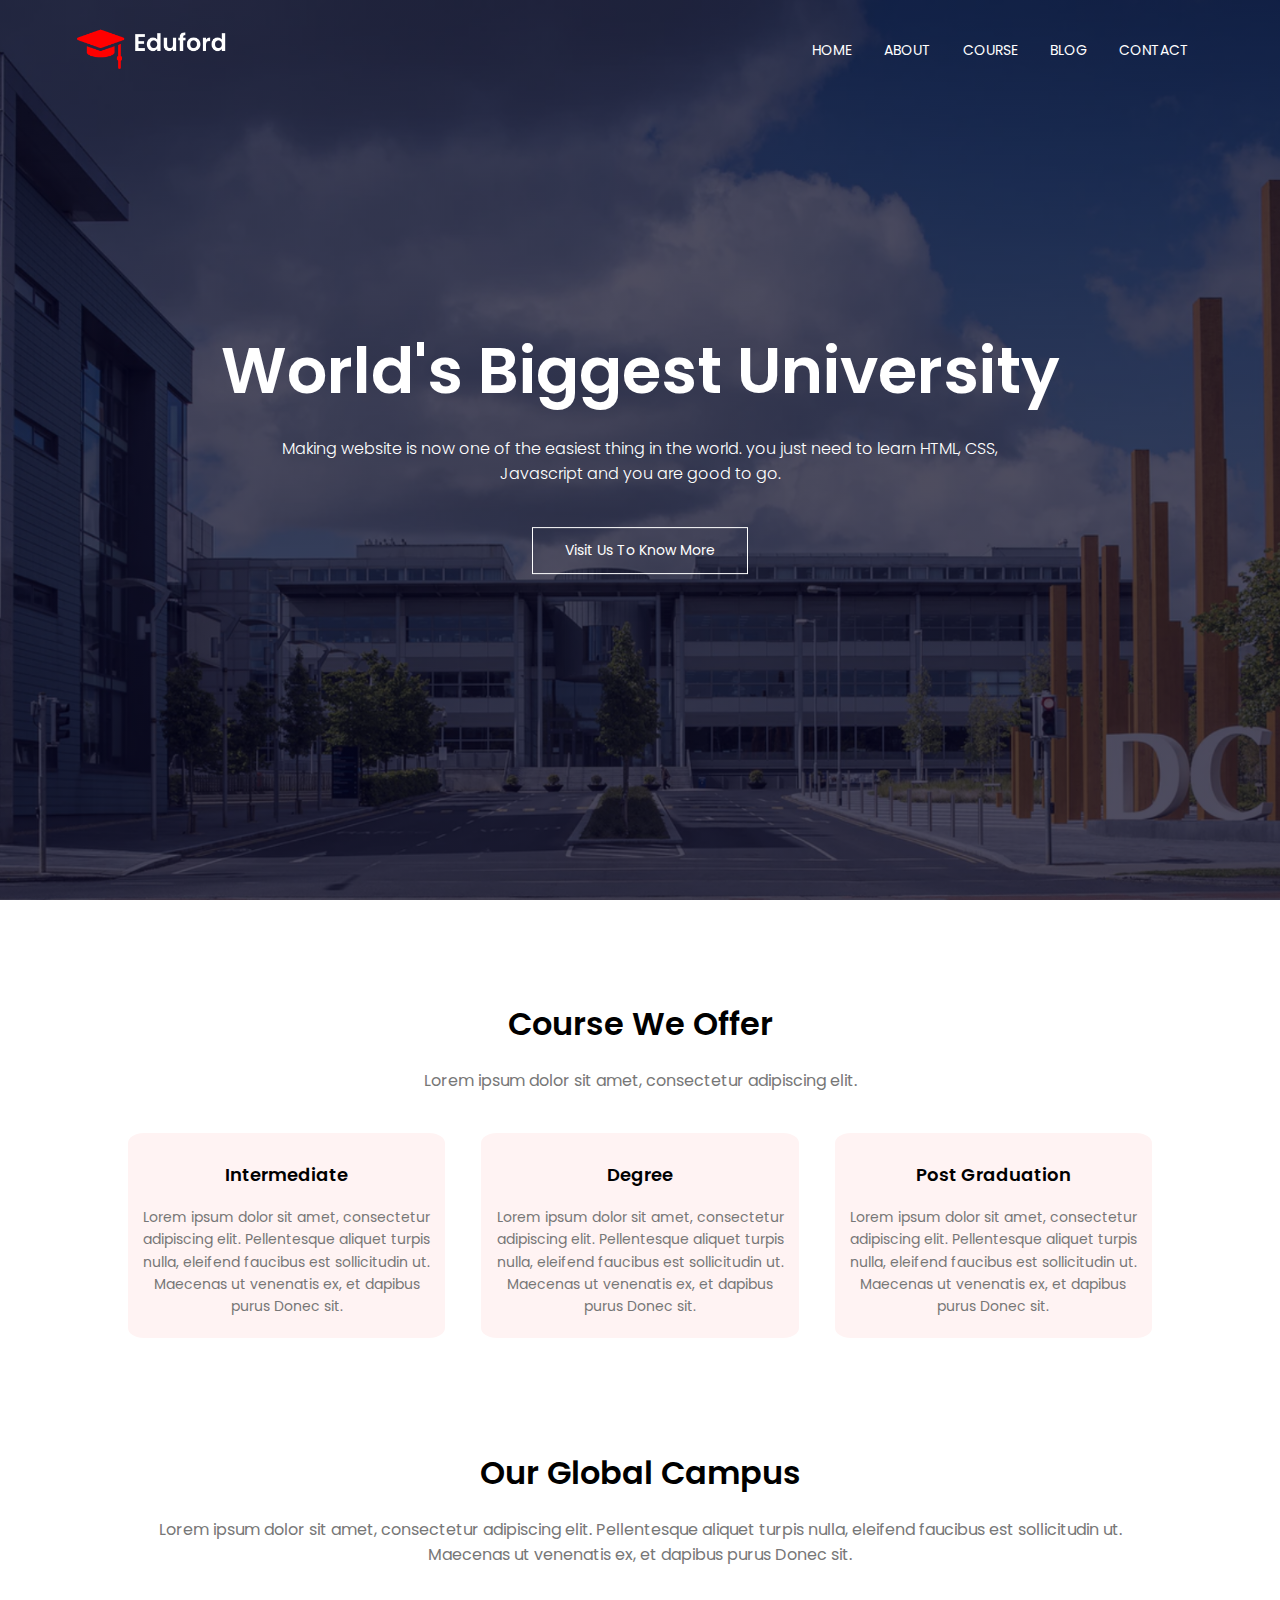
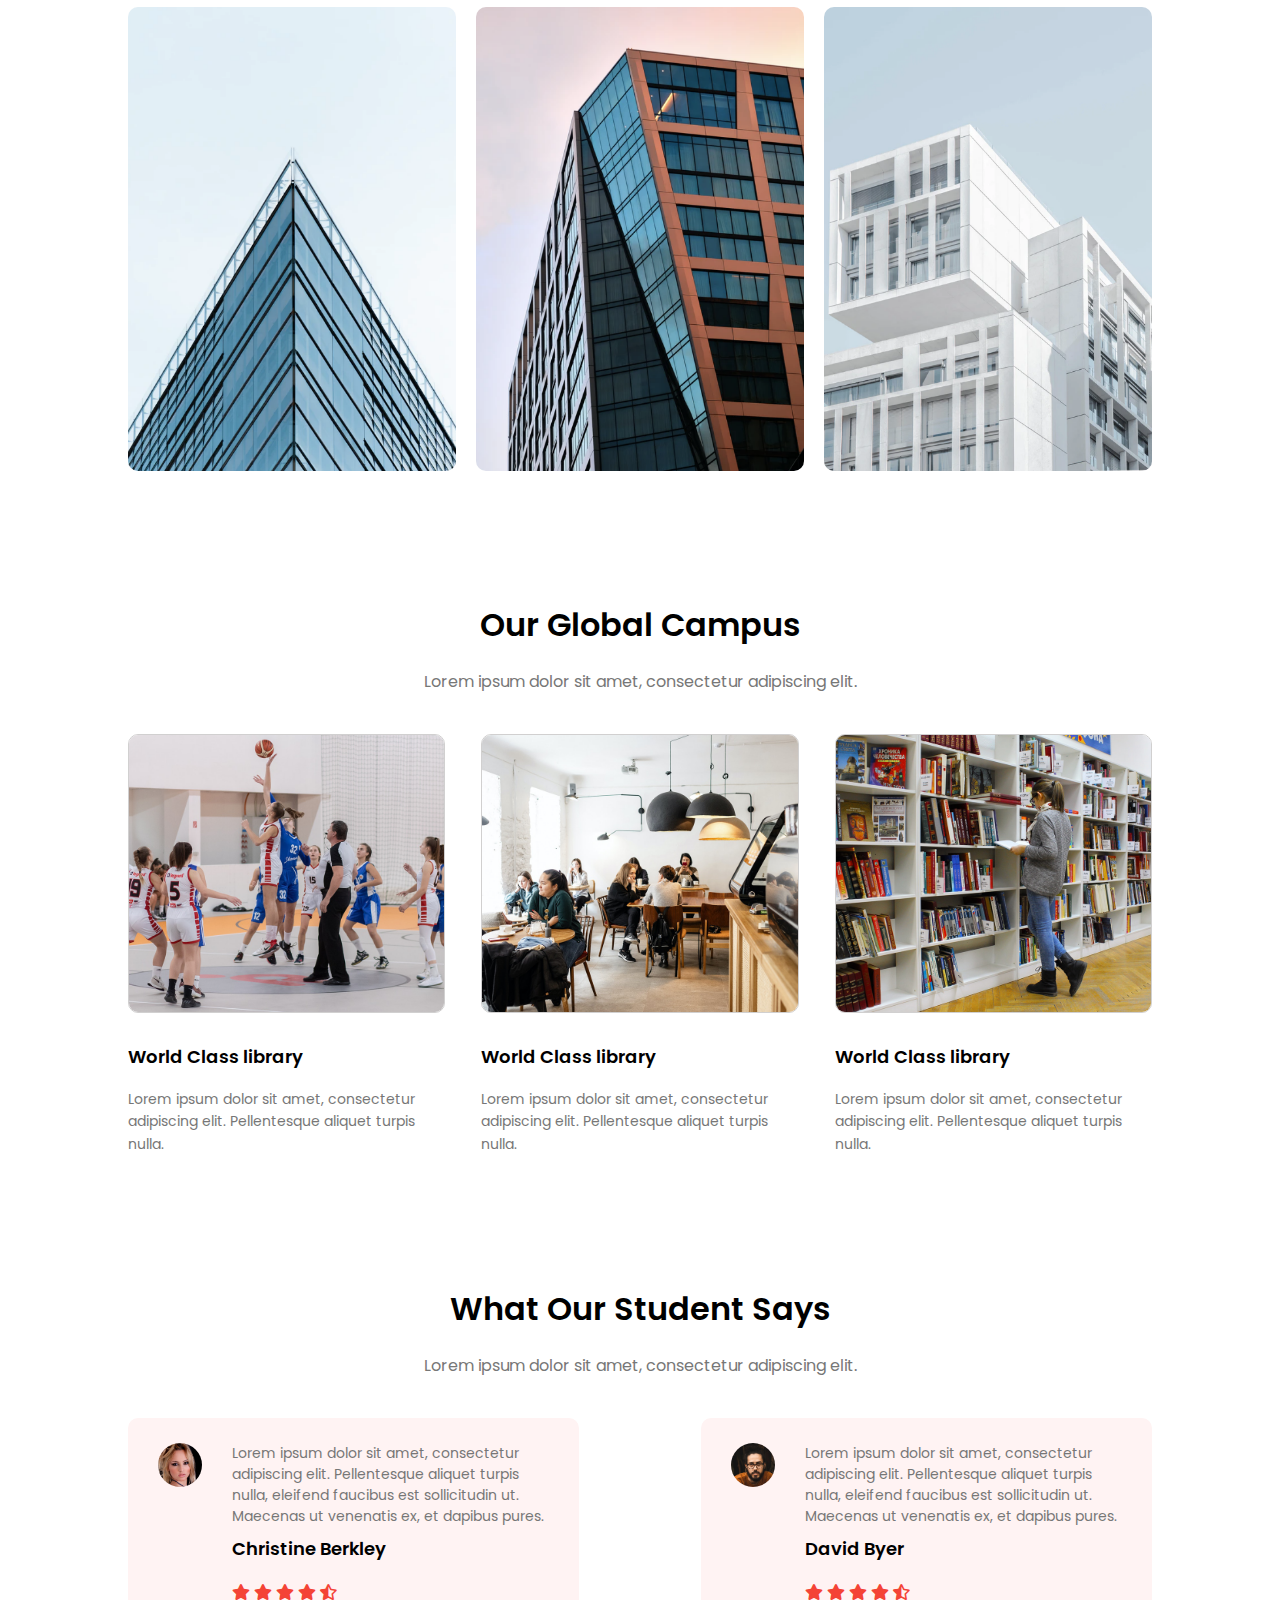
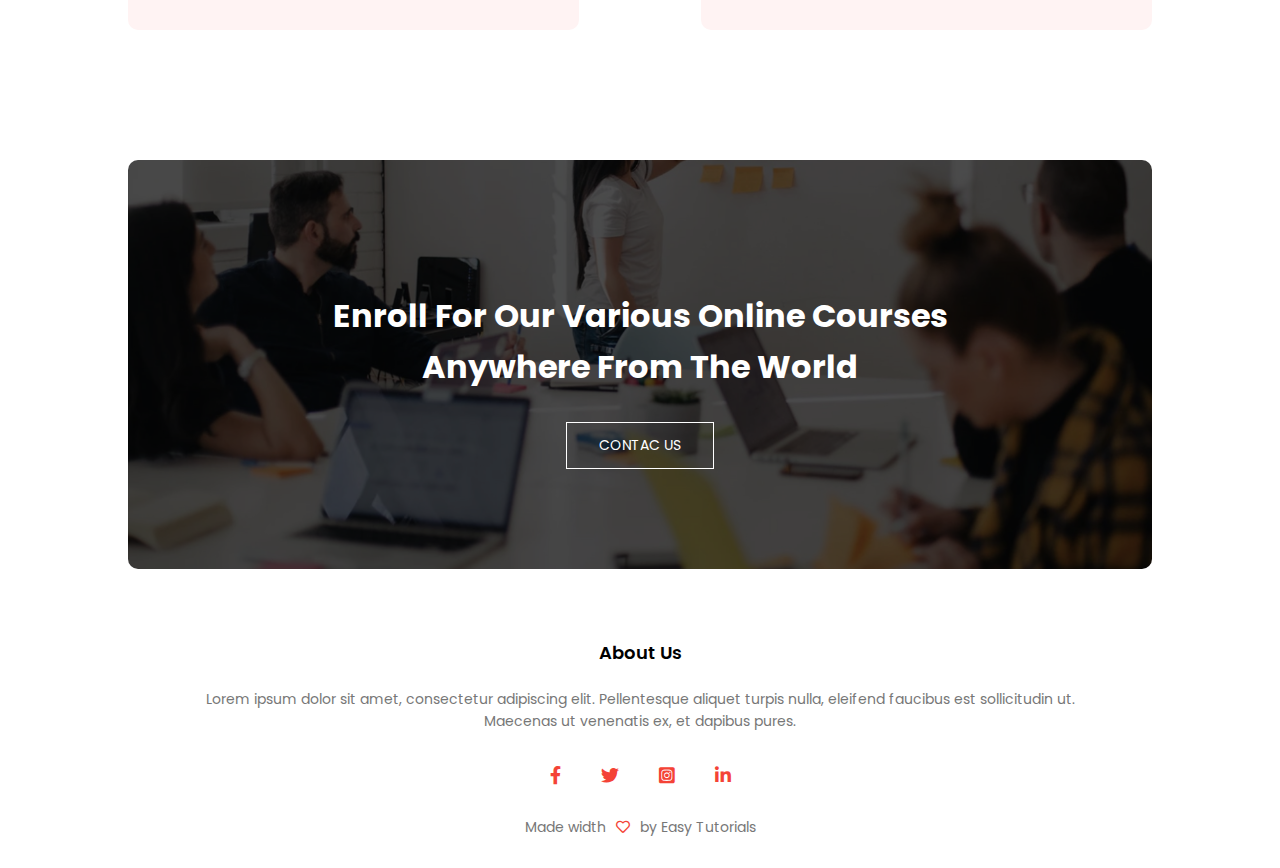
<file: index.html>
<!DOCTYPE html>
<html lang="en">
<head>
    <meta charset="UTF-8">
    <meta http-equiv="X-UA-Compatible" content="IE=edge">
    <meta name="viewport" content="width=device-width, initial-scale=1.0">
    <title>University-Mine</title>
    <link href="https://fonts.googleapis.com/css2?family=Poppins:wght@100;200;300;400;600;700&display=swap" rel="stylesheet">
    <link rel="stylesheet" href="./assets/font/fontawesome-free-5.15.3-web/css/all.min.css">
    <link rel="stylesheet" href="./assets/css/style.css">
</head>
<body>
    <section class="header">
        <nav>
            <a href="" class="logo-link">
                <img src="./assets/images/logo.png" alt="" class="logo__img">
            </a>
            <div class="nav-links" id="NavLinks">
                <i class="fas fa-times icon__close" onclick="HideMenu()"></i>
                <ul class="list-menu">
                    <li class="menu-item"><a href="index.html" class="menu__link">Home</a></li>
                    <li class="menu-item"><a href="about.html" class="menu__link">About</a></li>
                    <li class="menu-item"><a href="course.html" class="menu__link">Course</a></li>
                    <li class="menu-item"><a href="blog.html" class="menu__link">Blog</a></li>
                    <li class="menu-item"><a href="contact.html" class="menu__link">Contact</a></li>
                </ul>
            </div>
            <div class="overlay" id="Overlay" onclick="HideMenu()"></div>
            <i class="fas fa-bars icon__open" onclick="ShowMenu()"></i>
        </nav>
        <div class="text-box">
            <h1 class="text-box__title">World's Biggest University</h1>
            <p class="text-box__sub">Making website is now one of the easiest thing in the world. you just need to learn HTML, CSS,<br>
                Javascript and you are good to go.</p>
            <a href="" class="btn">Visit Us To Know More</a>
        </div>
    </section>


    <!-- Course -->
    <section class="course">
        <h3 class="text__heading">Course We Offer</h3>
        <p class="text__sub-heading">Lorem ipsum dolor sit amet, consectetur adipiscing elit.</p>
        <div class="row">
            <div class="course-col">
                <h4 class="text__name">Intermediate</h4>
                <p class="text__description">Lorem ipsum dolor sit amet, consectetur adipiscing elit. Pellentesque aliquet turpis nulla, eleifend faucibus est sollicitudin ut. Maecenas ut venenatis ex, et dapibus purus Donec sit.</p>
            </div>
            <div class="course-col">
                <h4 class="text__name">Degree</h4>
                <p class="text__description">Lorem ipsum dolor sit amet, consectetur adipiscing elit. Pellentesque aliquet turpis nulla, eleifend faucibus est sollicitudin ut. Maecenas ut venenatis ex, et dapibus purus Donec sit.</p>
            </div>
            <div class="course-col">
                <h4 class="text__name">Post Graduation</h4>
                <p class="text__description">Lorem ipsum dolor sit amet, consectetur adipiscing elit. Pellentesque aliquet turpis nulla, eleifend faucibus est sollicitudin ut. Maecenas ut venenatis ex, et dapibus purus Donec sit.</p>
            </div>
        </div>
    </section>

    <!-- Campus -->
    <section class="campus">
        <h3 class="text__heading">Our Global Campus</h3>
        <p class="text__sub-heading">Lorem ipsum dolor sit amet, consectetur adipiscing elit. Pellentesque aliquet turpis nulla, eleifend faucibus est sollicitudin ut. Maecenas ut venenatis ex, et dapibus purus Donec sit.</p>
        <div class="row">
            <div class="campus-col">
                <img src="./assets/images/london.png" alt="" class="campus__img">
                <div class="layer">
                    <h3 class="layer__name">LONDON</h3>
                </div>
            </div>
            <div class="campus-col">
                <img src="./assets/images/newyork.png" alt="" class="campus__img">
                <div class="layer">
                    <h3 class="layer__name">NEW YORK</h3>
                </div>
            </div>
            <div class="campus-col">
                <img src="./assets/images/washington.png" alt="" class="campus__img">
                <div class="layer">
                    <h3 class="layer__name">WASHINGTON</h3>
                </div>
            </div>
        </div>
    </section>

    <!-- Facilities -->
    <section class="facilities">
        <h3 class="text__heading">Our Global Campus</h3>
        <p class="text__sub-heading">Lorem ipsum dolor sit amet, consectetur adipiscing elit.</p>
        <div class="row">
            <div class="facility-col">
                <img src="./assets/images/basketball.png" alt="" class="facility__img">
                <div class="facility-body">
                    <h4 class="text__name">World Class library</h4>
                    <p class="text__description">Lorem ipsum dolor sit amet, consectetur adipiscing elit. Pellentesque aliquet turpis nulla.</p>
                </div>
            </div>
            <div class="facility-col">
                <img src="./assets/images/cafeteria.png" alt="" class="facility__img">
                <div class="facility-body">
                    <h4 class="text__name">World Class library</h4>
                    <p class="text__description">Lorem ipsum dolor sit amet, consectetur adipiscing elit. Pellentesque aliquet turpis nulla.</p>
                </div>
            </div>
            <div class="facility-col">
                <img src="./assets/images/library.png" alt="" class="facility__img">
                <div class="facility-body">
                    <h4 class="text__name">World Class library</h4>
                    <p class="text__description">Lorem ipsum dolor sit amet, consectetur adipiscing elit. Pellentesque aliquet turpis nulla.</p>
                </div>
            </div>
        </div>
    </section>

    <!-- Testimonials -->
    <section class="testimonials">
        <h3 class="text__heading">What Our Student Says</h3>
        <p class="text__sub-heading">Lorem ipsum dolor sit amet, consectetur adipiscing elit.</p>
        <div class="row">
            <div class="testimonial-col">
                <img src="./assets/images/user1.jpg" alt="" class="testimonial__img">
                <div class="testimonial-body">
                    <p class="testimonial-speech">Lorem ipsum dolor sit amet, consectetur adipiscing elit. Pellentesque aliquet turpis nulla, eleifend faucibus est sollicitudin ut. Maecenas ut venenatis ex, et dapibus pures.</p>
                    <h4 class="text__name">Christine Berkley</h4>
                    <div class="rating-bar">
                        <i class="fas fa-star rating-bar--checked"></i>
                        <i class="fas fa-star rating-bar--checked"></i>
                        <i class="fas fa-star rating-bar--checked"></i>
                        <i class="fas fa-star rating-bar--checked"></i>
                        <i class="fas fa-star-half-alt rating-bar--checked"></i>
                    </div>
                </div>
            </div>
            <div class="testimonial-col">
                <img src="./assets/images/user2.jpg" alt="" class="testimonial__img">
                <div class="testimonial-body">
                    <p class="testimonial-speech">Lorem ipsum dolor sit amet, consectetur adipiscing elit. Pellentesque aliquet turpis nulla, eleifend faucibus est sollicitudin ut. Maecenas ut venenatis ex, et dapibus pures.</p>
                    <h4 class="text__name">David Byer</h4>
                    <div class="rating-bar">
                        <i class="fas fa-star rating-bar--checked"></i>
                        <i class="fas fa-star rating-bar--checked"></i>
                        <i class="fas fa-star rating-bar--checked"></i>
                        <i class="fas fa-star rating-bar--checked"></i>
                        <i class="fas fa-star-half-alt rating-bar--checked"></i>
                    </div>
                </div>
            </div>
        </div>
    </section>

    <!-- Action -->
    <section class="action">
        <h1 class="action__text">Enroll For Our Various Online Courses<br>Anywhere From The World</h1>
        <a href="" class="btn">CONTAC US</a>
    </section>

    <!-- Footer -->
    <section class="footer">
        <h4 class="footer__heading">About Us</h4>
        <p class="footer__description">Lorem ipsum dolor sit amet, consectetur adipiscing elit. Pellentesque aliquet turpis nulla, eleifend faucibus est
            sollicitudin ut. Maecenas ut venenatis ex, et dapibus pures.</p>
            <div class="footer-social">
                <i class="fab fa-facebook-f"></i>
                <i class="fab fa-twitter"></i>
                <i class="fab fa-instagram-square"></i>
                <i class="fab fa-linkedin-in"></i>
            </div>
            <p class="footer-copy-right">Made width<i class="far fa-heart"></i>by Easy Tutorials</p>
    </section>

    <script>

        var NavLinks = document.getElementById('NavLinks');
        var Overlay = document.getElementById('Overlay');

        function ShowMenu() {
            NavLinks.style.right = "0";
            Overlay.style.display = "block";
        }

        function HideMenu() {
            NavLinks.style.right = "-230px";
            Overlay.style.display = "none";
        }

    </script>
</body>
</html>
</file>
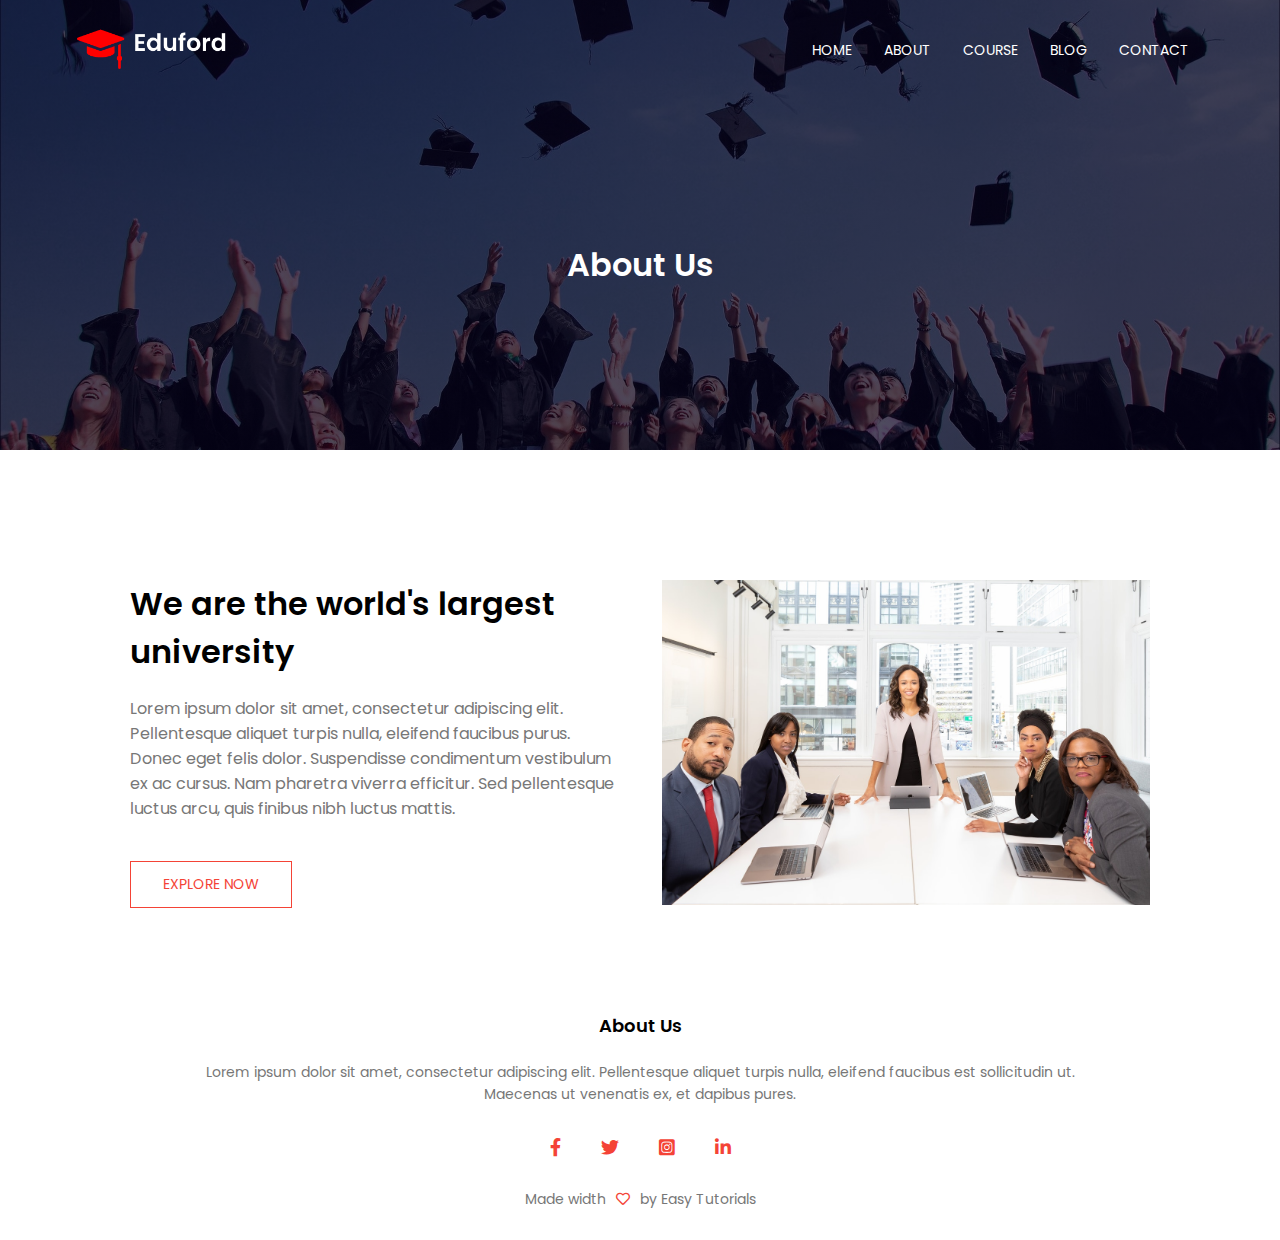
<file: about.html>
<!DOCTYPE html>
<html lang="en">
<head>
    <meta charset="UTF-8">
    <meta http-equiv="X-UA-Compatible" content="IE=edge">
    <meta name="viewport" content="width=device-width, initial-scale=1.0">
    <title>University-Mine</title>
    <link href="https://fonts.googleapis.com/css2?family=Poppins:wght@100;200;300;400;600;700&display=swap" rel="stylesheet">
    <link rel="stylesheet" href="./assets/font/fontawesome-free-5.15.3-web/css/all.min.css">
    <link rel="stylesheet" href="./assets/css/style.css">
</head>
<body>
    <section class="sub-header">
        <nav>
            <a href="" class="logo-link">
                <img src="./assets/images/logo.png" alt="" class="logo__img">
            </a>
            <div class="nav-links" id="NavLinks">
                <i class="fas fa-times icon__close" onclick="HideMenu()"></i>
                <ul class="list-menu">
                    <li class="menu-item"><a href="index.html" class="menu__link">Home</a></li>
                    <li class="menu-item"><a href="about.html" class="menu__link">About</a></li>
                    <li class="menu-item"><a href="course.html" class="menu__link">Course</a></li>
                    <li class="menu-item"><a href="blog.html" class="menu__link">Blog</a></li>
                    <li class="menu-item"><a href="contact.html" class="menu__link">Contact</a></li>
                </ul>
            </div>
            <div class="overlay" id="Overlay" onclick="HideMenu()"></div>
            <i class="fas fa-bars icon__open" onclick="ShowMenu()"></i>
        </nav>
        <div class="text-box">
            <h1 class="text-box__title about-text__title">About Us</h1>
        </div>
    </section>

    <!-- About us -->
    <section class="about-us">
        <div class="row">
            <div class="about-us-col">
                <h3 class="text__heading">We are the world's largest university</h3>
                <p class="text__sub-heading">Lorem ipsum dolor sit amet, consectetur adipiscing elit. Pellentesque aliquet turpis nulla, eleifend faucibus purus. Donec eget felis dolor. Suspendisse condimentum vestibulum ex ac cursus. Nam pharetra viverra efficitur. Sed pellentesque luctus arcu, quis finibus nibh luctus mattis.</p>
                <a href="" class="btn btn--explore">EXPLORE NOW</a>
            </div>
            <div class="about-us-col">
                <img src="./assets/images/about.jpg" alt="" class="about-us-col__img">
            </div>
        </div>
    </section>

    <!-- Footer -->
    <section class="footer">
        <h4 class="footer__heading">About Us</h4>
        <p class="footer__description">Lorem ipsum dolor sit amet, consectetur adipiscing elit. Pellentesque aliquet turpis nulla, eleifend faucibus est
            sollicitudin ut. Maecenas ut venenatis ex, et dapibus pures.</p>
            <div class="footer-social">
                <i class="fab fa-facebook-f"></i>
                <i class="fab fa-twitter"></i>
                <i class="fab fa-instagram-square"></i>
                <i class="fab fa-linkedin-in"></i>
            </div>
            <p class="footer-copy-right">Made width<i class="far fa-heart"></i>by Easy Tutorials</p>
    </section>

    <script>

        var NavLinks = document.getElementById('NavLinks');
        var Overlay = document.getElementById('Overlay');

        function ShowMenu() {
            NavLinks.style.right = "0";
            Overlay.style.display = "block";
        }

        function HideMenu() {
            NavLinks.style.right = "-230px";
            Overlay.style.display = "none";
        }

    </script>
</body>
</html>
</file>
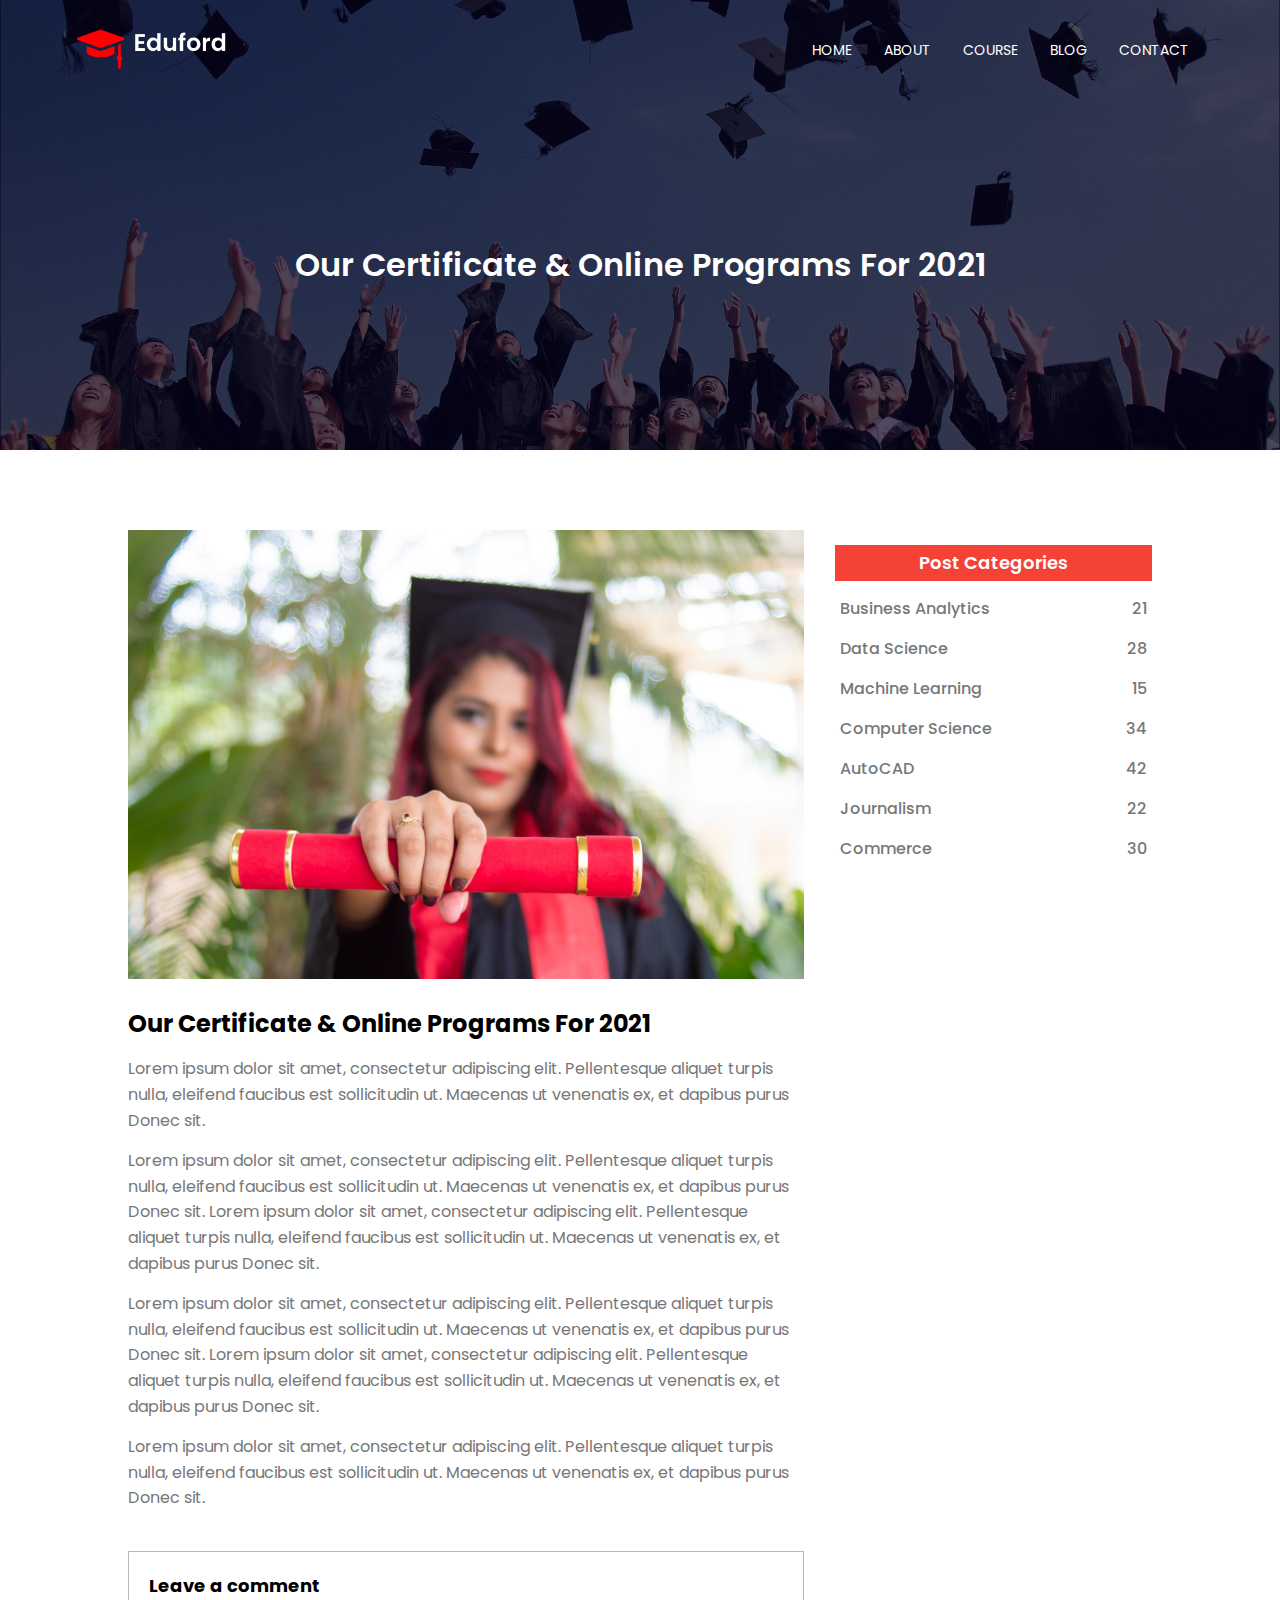
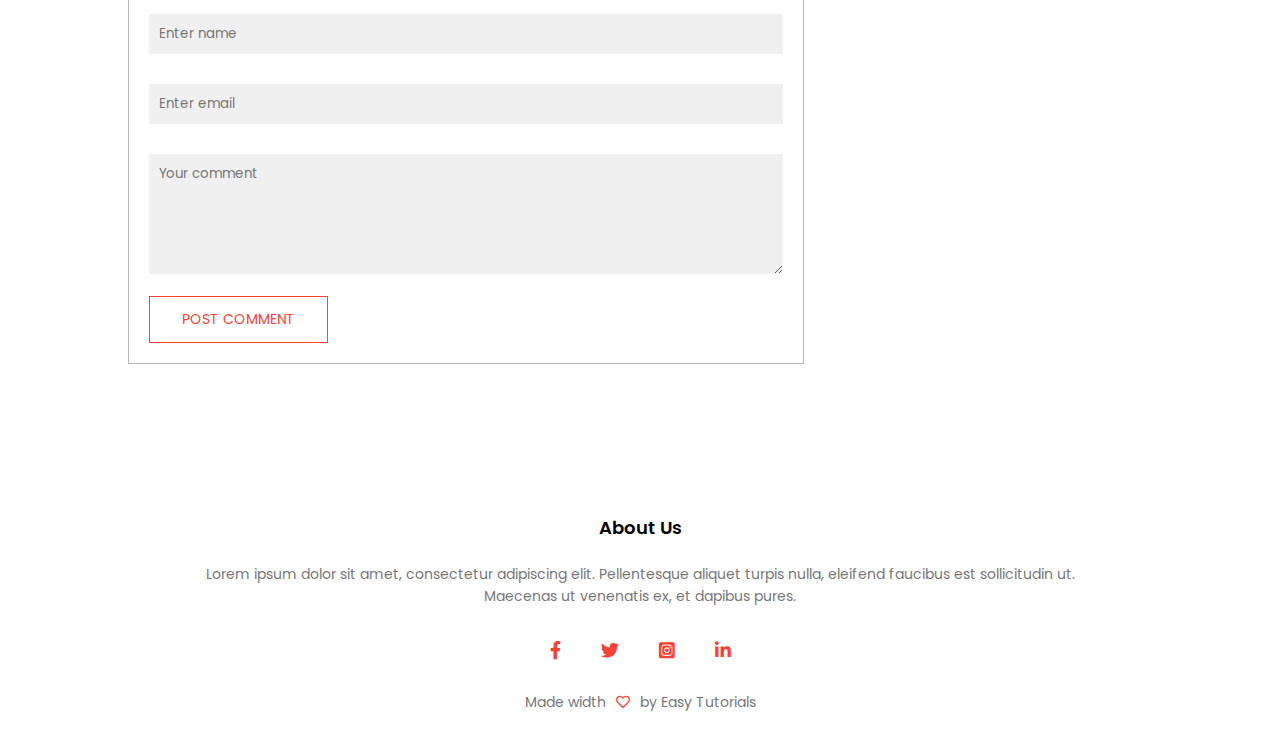
<file: blog.html>
<!DOCTYPE html>
<html lang="en">
<head>
    <meta charset="UTF-8">
    <meta http-equiv="X-UA-Compatible" content="IE=edge">
    <meta name="viewport" content="width=device-width, initial-scale=1.0">
    <title>University-Mine</title>
    <link href="https://fonts.googleapis.com/css2?family=Poppins:wght@100;200;300;400;600;700&display=swap" rel="stylesheet">
    <link rel="stylesheet" href="./assets/font/fontawesome-free-5.15.3-web/css/all.min.css">
    <link rel="stylesheet" href="./assets/css/style.css">
</head>
<body>
    <section class="sub-header">
        <nav>
            <a href="" class="logo-link">
                <img src="./assets/images/logo.png" alt="" class="logo__img">
            </a>
            <div class="nav-links" id="NavLinks">
                <i class="fas fa-times icon__close" onclick="HideMenu()"></i>
                <ul class="list-menu">
                    <li class="menu-item"><a href="index.html" class="menu__link">Home</a></li>
                    <li class="menu-item"><a href="about.html" class="menu__link">About</a></li>
                    <li class="menu-item"><a href="course.html" class="menu__link">Course</a></li>
                    <li class="menu-item"><a href="blog.html" class="menu__link">Blog</a></li>
                    <li class="menu-item"><a href="contact.html" class="menu__link">Contact</a></li>
                </ul>
            </div>
            <div class="overlay" id="Overlay" onclick="HideMenu()"></div>
            <i class="fas fa-bars icon__open" onclick="ShowMenu()"></i>
        </nav>
        <div class="text-box">
            <h1 class="text-box__title about-text__title">Our Certificate & Online Programs For 2021</h1>
        </div>
    </section>

    <!-- Blog -->
    <section class="blog-content">
        <div class="row">
            <div class="blog-left">
                <img src="./assets/images/certificate.jpg" alt="" class="blog-left__img">
                <h3 class="blog-left__heading">Our Certificate & Online Programs For 2021</h3>
                <p class="blog-left__text">Lorem ipsum dolor sit amet, consectetur adipiscing elit. Pellentesque aliquet turpis nulla, eleifend faucibus est sollicitudin ut. Maecenas ut venenatis ex, et dapibus purus Donec sit.</p>
                <p class="blog-left__text">Lorem ipsum dolor sit amet, consectetur adipiscing elit. Pellentesque aliquet turpis nulla, eleifend faucibus est sollicitudin ut. Maecenas ut venenatis ex, et dapibus purus Donec sit. Lorem ipsum dolor sit amet, consectetur adipiscing elit. Pellentesque aliquet turpis nulla, eleifend faucibus est sollicitudin ut. Maecenas ut venenatis ex, et dapibus purus Donec sit.</p>
                <p class="blog-left__text">Lorem ipsum dolor sit amet, consectetur adipiscing elit. Pellentesque aliquet turpis nulla, eleifend faucibus est sollicitudin ut. Maecenas ut venenatis ex, et dapibus purus Donec sit. Lorem ipsum dolor sit amet, consectetur adipiscing elit. Pellentesque aliquet turpis nulla, eleifend faucibus est sollicitudin ut. Maecenas ut venenatis ex, et dapibus purus Donec sit.</p>
                <p class="blog-left__text">Lorem ipsum dolor sit amet, consectetur adipiscing elit. Pellentesque aliquet turpis nulla, eleifend faucibus est sollicitudin ut. Maecenas ut venenatis ex, et dapibus purus Donec sit.</p>
                <div class="comment-box">
                    <h3 class="comment-box__heading">Leave a comment</h3>
                    <form class="comment-form">
                        <input type="text" required name="" placeholder="Enter name" id="" class="comment-form__control">
                        <input type="email" required name="" id="" placeholder="Enter email" class="comment-form__control">
                        <textarea name="" placeholder="Your comment" id="" cols="30" rows="5" class="comment-form__control"></textarea>
                        <button type="submit" class="btn btn-submit">POST COMMENT</button>
                    </form>
                </div>
            </div>
            <div class="blog-right">
                <h3 class="blog-right__heading">Post Categories</h3>
                <div class="info">
                    <h4 class="info__name">Business Analytics</h4>
                    <p class="info__quantity">21</p>
                </div>
                <div class="info">
                    <h4 class="info__name">Data Science</h4>
                    <p class="info__quantity">28</p>
                </div>
                <div class="info">
                    <h4 class="info__name">Machine Learning</h4>
                    <p class="info__quantity">15</p>
                </div>
                <div class="info">
                    <h4 class="info__name">Computer Science</h4>
                    <p class="info__quantity">34</p>
                </div>
                <div class="info">
                    <h4 class="info__name">AutoCAD</h4>
                    <p class="info__quantity">42</p>
                </div>
                <div class="info">
                    <h4 class="info__name">Journalism</h4>
                    <p class="info__quantity">22</p>
                </div>
                <div class="info">
                    <h4 class="info__name">Commerce</h4>
                    <p class="info__quantity">30</p>
                </div>
            </div>
        </div>
    </section>

    <!-- Footer -->
    <section class="footer">
        <h4 class="footer__heading">About Us</h4>
        <p class="footer__description">Lorem ipsum dolor sit amet, consectetur adipiscing elit. Pellentesque aliquet turpis nulla, eleifend faucibus est
            sollicitudin ut. Maecenas ut venenatis ex, et dapibus pures.</p>
            <div class="footer-social">
                <i class="fab fa-facebook-f"></i>
                <i class="fab fa-twitter"></i>
                <i class="fab fa-instagram-square"></i>
                <i class="fab fa-linkedin-in"></i>
            </div>
            <p class="footer-copy-right">Made width<i class="far fa-heart"></i>by Easy Tutorials</p>
    </section>

    <script>

        var NavLinks = document.getElementById('NavLinks');
        var Overlay = document.getElementById('Overlay');

        function ShowMenu() {
            NavLinks.style.right = "0";
            Overlay.style.display = "block";
        }

        function HideMenu() {
            NavLinks.style.right = "-230px";
            Overlay.style.display = "none";
        }

    </script>
</body>
</html>
</file>
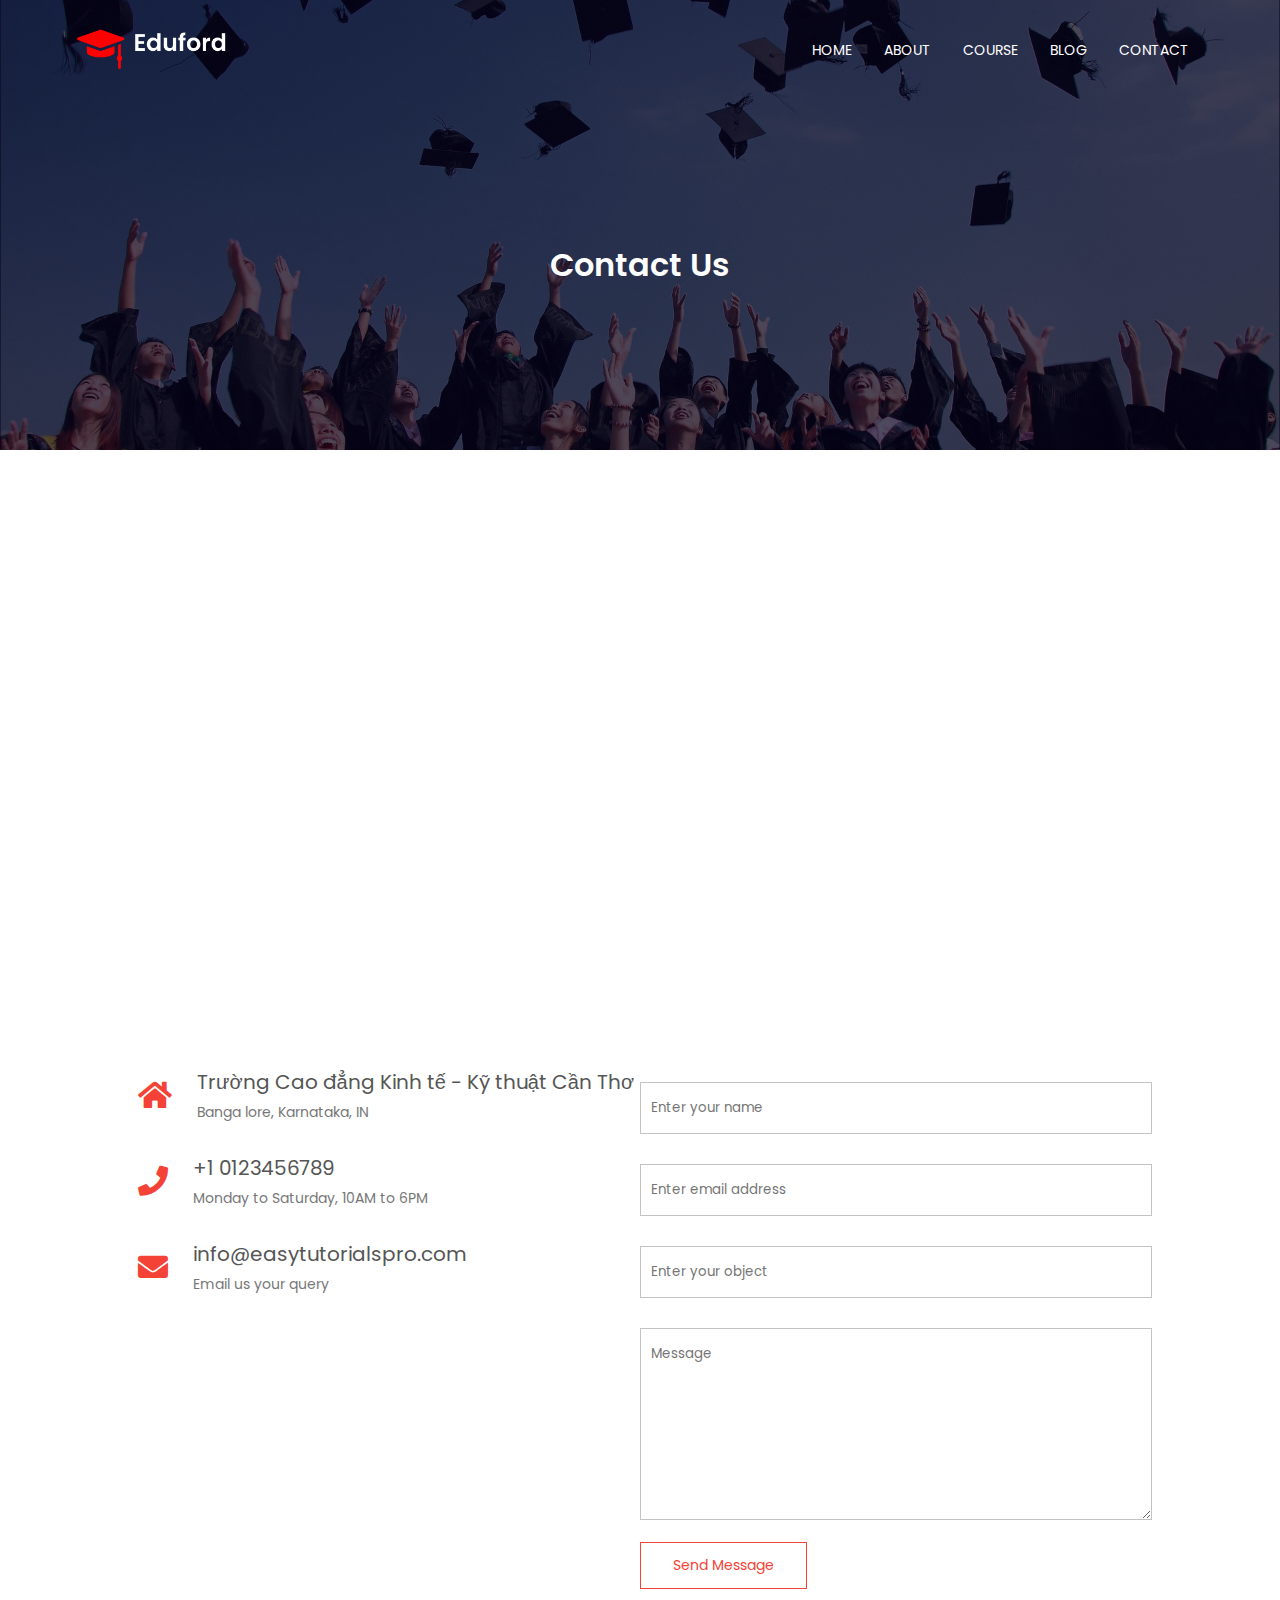
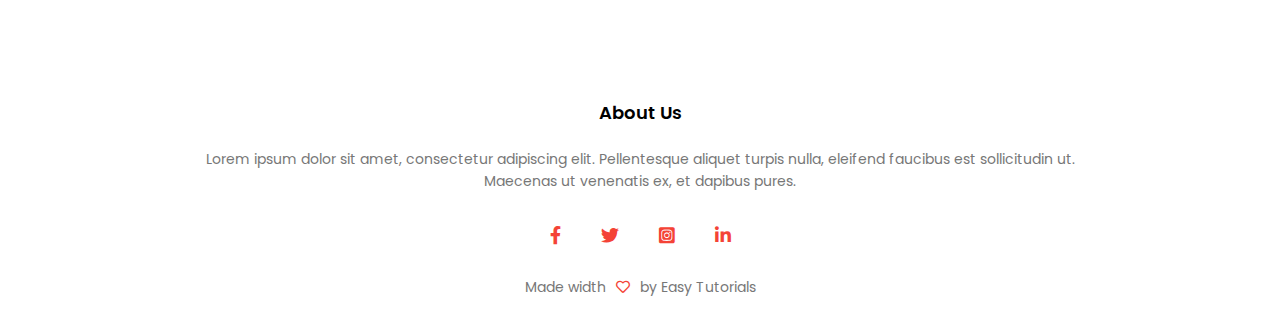
<file: contact.html>
<!DOCTYPE html>
<html lang="en">
<head>
    <meta charset="UTF-8">
    <meta http-equiv="X-UA-Compatible" content="IE=edge">
    <meta name="viewport" content="width=device-width, initial-scale=1.0">
    <title>University-Mine</title>
    <link href="https://fonts.googleapis.com/css2?family=Poppins:wght@100;200;300;400;600;700&display=swap" rel="stylesheet">
    <link rel="stylesheet" href="./assets/font/fontawesome-free-5.15.3-web/css/all.min.css">
    <link rel="stylesheet" href="./assets/css/style.css">
</head>
<body>
    <section class="sub-header">
        <nav>
            <a href="" class="logo-link">
                <img src="./assets/images/logo.png" alt="" class="logo__img">
            </a>
            <div class="nav-links" id="NavLinks">
                <i class="fas fa-times icon__close" onclick="HideMenu()"></i>
                <ul class="list-menu">
                    <li class="menu-item"><a href="index.html" class="menu__link">Home</a></li>
                    <li class="menu-item"><a href="about.html" class="menu__link">About</a></li>
                    <li class="menu-item"><a href="course.html" class="menu__link">Course</a></li>
                    <li class="menu-item"><a href="blog.html" class="menu__link">Blog</a></li>
                    <li class="menu-item"><a href="contact.html" class="menu__link">Contact</a></li>
                </ul>
            </div>
            <div class="overlay" id="Overlay" onclick="HideMenu()"></div>
            <i class="fas fa-bars icon__open" onclick="ShowMenu()"></i>
        </nav>
        <div class="text-box">
            <h1 class="text-box__title about-text__title">Contact Us</h1>
        </div>
    </section>

    <!-- Contact Us -->
    <section class="contact">
        <div class="map">
            <iframe src="https://www.google.com/maps/embed?pb=!1m14!1m8!1m3!1d15714.267112852356!2d105.7727046!3d10.052562!3m2!1i1024!2i768!4f13.1!3m3!1m2!1s0x0%3A0x9bff806f3142bf87!2zVHLGsOG7nW5nIENhbyDEkeG6s25nIEtpbmggdOG6vyAtIEvhu7kgdGh14bqtdCBD4bqnbiBUaMah!5e0!3m2!1svi!2s!4v1624465624053!5m2!1svi!2s" width="600" height="450" style="border:0;" allowfullscreen="" loading="lazy"></iframe>
        </div>
        <div class="row">
            <div class="contact-left">
                <div class="contact-info">
                    <i class="fas fa-home"></i>
                    <div class="contact-body">
                        <h3 class="contact-body__name">Trường Cao đẳng Kinh tế - Kỹ thuật Cần Thơ</h3>
                        <p class="contact-body__des">Banga lore, Karnataka, IN</p>
                    </div>
                </div>
                <div class="contact-info">
                    <i class="fas fa-phone"></i>
                    <div class="contact-body">
                        <h3 class="contact-body__name">+1 0123456789</h3>
                        <p class="contact-body__des">Monday to Saturday, 10AM to 6PM</p>
                    </div>
                </div>
                <div class="contact-info">
                    <i class="fas fa-envelope"></i>
                    <div class="contact-body">
                        <h3 class="contact-body__name">info@easytutorialspro.com</h3>
                        <p class="contact-body__des">Email us your query</p>
                    </div>
                </div>
            </div>
            <div class="contact-right">
                <form class="contact-form">
                    <input type="text" name="" placeholder="Enter your name" id="" class="contact-form__input">
                    <input type="email" name="" placeholder="Enter email address" id="" class="contact-form__input">
                    <input type="text" name="" placeholder="Enter your object" id="" class="contact-form__input">
                    <textarea name="" id="" cols="30" rows="8" placeholder="Message" class="contact-form__input"></textarea>
                    <button type="submit" class="btn btn-submit">Send Message</button>
                </form>
            </div>
        </div>
    </section>


    <!-- Footer -->
    <section class="footer">
        <h4 class="footer__heading">About Us</h4>
        <p class="footer__description">Lorem ipsum dolor sit amet, consectetur adipiscing elit. Pellentesque aliquet turpis nulla, eleifend faucibus est
            sollicitudin ut. Maecenas ut venenatis ex, et dapibus pures.</p>
            <div class="footer-social">
                <i class="fab fa-facebook-f"></i>
                <i class="fab fa-twitter"></i>
                <i class="fab fa-instagram-square"></i>
                <i class="fab fa-linkedin-in"></i>
            </div>
            <p class="footer-copy-right">Made width<i class="far fa-heart"></i>by Easy Tutorials</p>
    </section>

    <script>

        var NavLinks = document.getElementById('NavLinks');
        var Overlay = document.getElementById('Overlay');

        function ShowMenu() {
            NavLinks.style.right = "0";
            Overlay.style.display = "block";
        }

        function HideMenu() {
            NavLinks.style.right = "-230px";
            Overlay.style.display = "none";
        }

    </script>
</body>
</html>
</file>
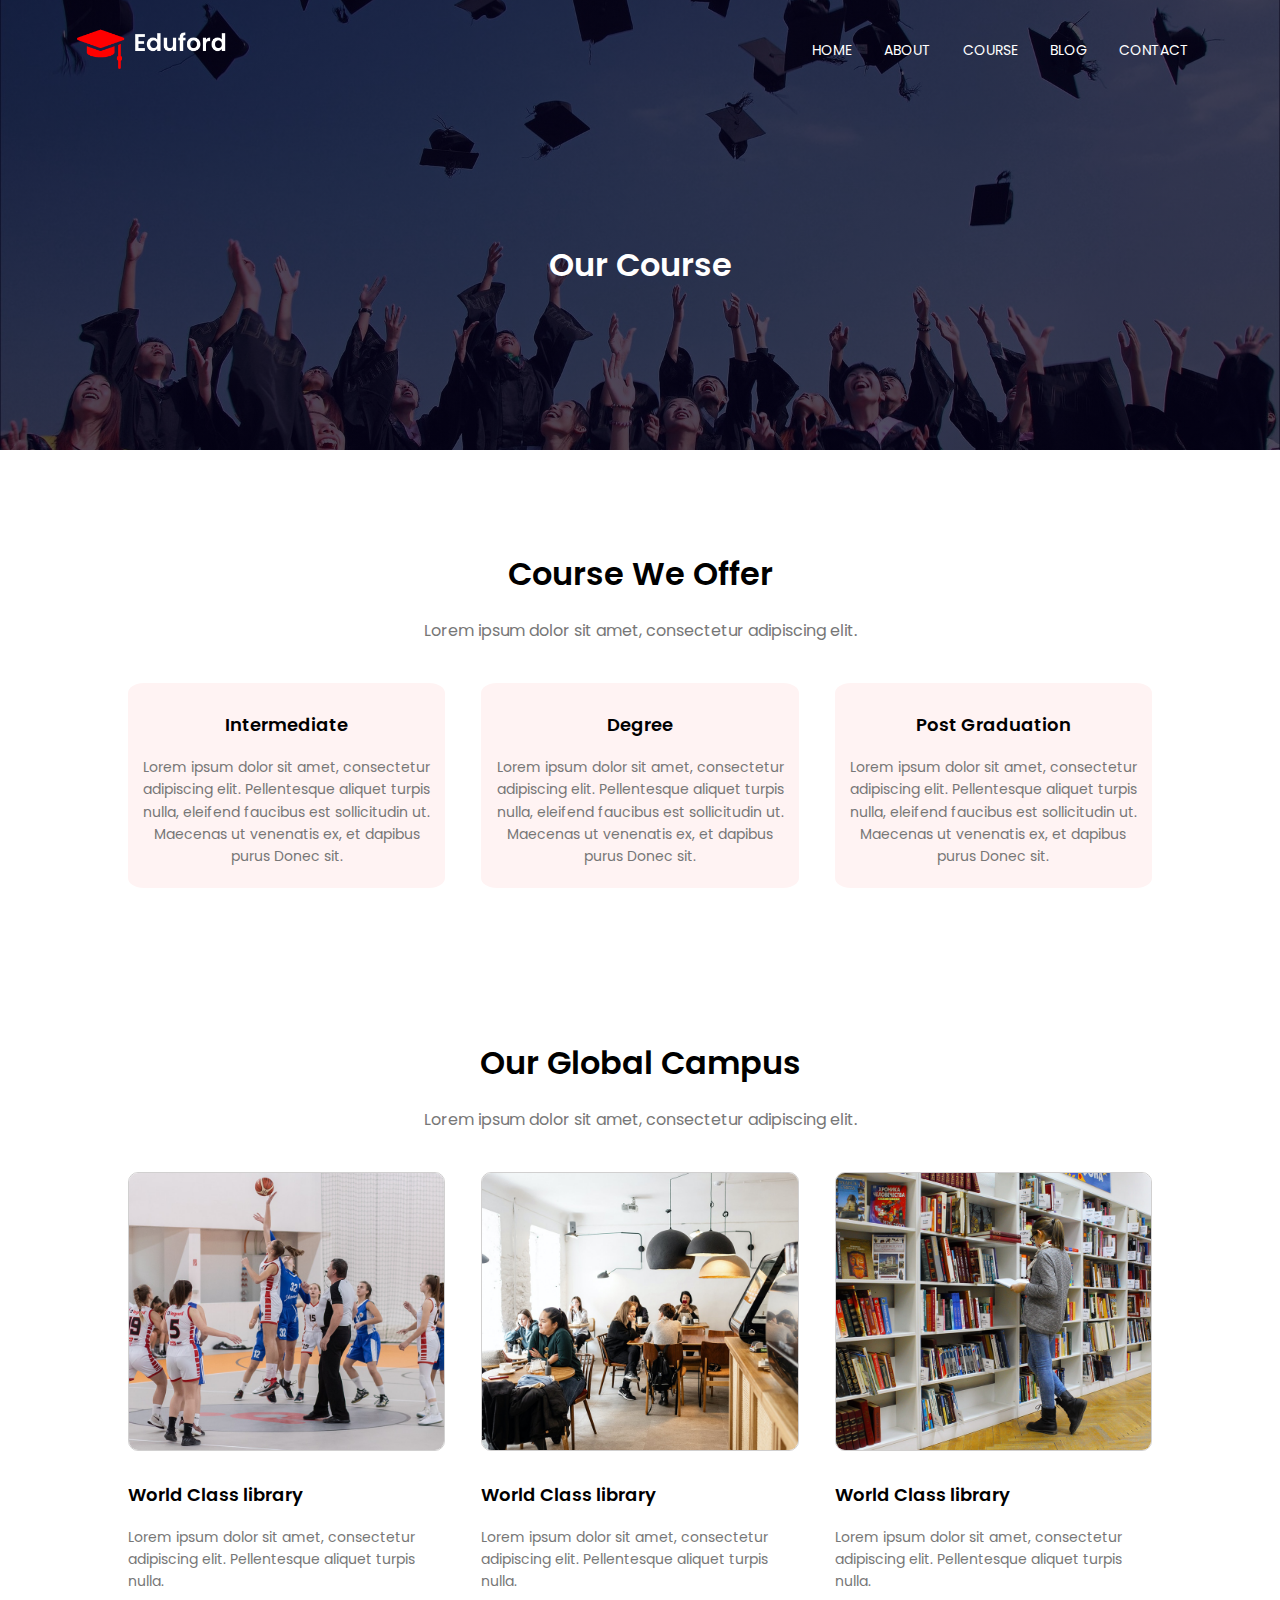
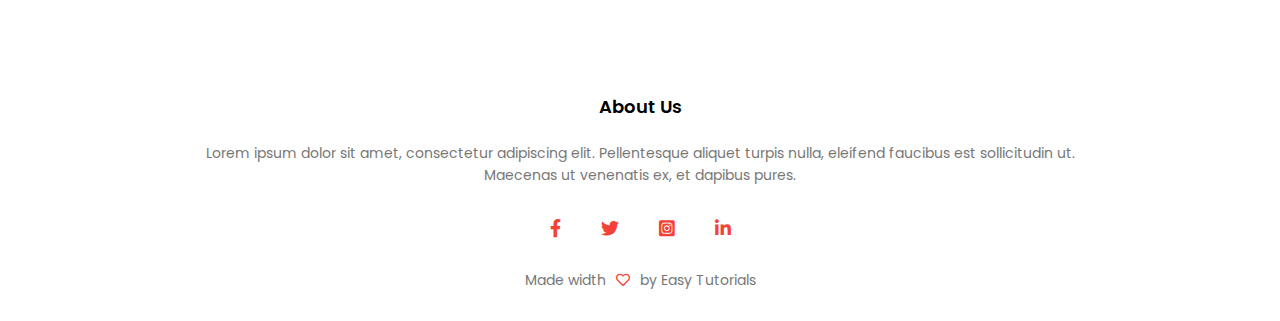
<file: course.html>
<!DOCTYPE html>
<html lang="en">
<head>
    <meta charset="UTF-8">
    <meta http-equiv="X-UA-Compatible" content="IE=edge">
    <meta name="viewport" content="width=device-width, initial-scale=1.0">
    <title>University-Mine</title>
    <link href="https://fonts.googleapis.com/css2?family=Poppins:wght@100;200;300;400;600;700&display=swap" rel="stylesheet">
    <link rel="stylesheet" href="./assets/font/fontawesome-free-5.15.3-web/css/all.min.css">
    <link rel="stylesheet" href="./assets/css/style.css">
</head>
<body>
    <section class="sub-header">
        <nav>
            <a href="" class="logo-link">
                <img src="./assets/images/logo.png" alt="" class="logo__img">
            </a>
            <div class="nav-links" id="NavLinks">
                <i class="fas fa-times icon__close" onclick="HideMenu()"></i>
                <ul class="list-menu">
                    <li class="menu-item"><a href="index.html" class="menu__link">Home</a></li>
                    <li class="menu-item"><a href="about.html" class="menu__link">About</a></li>
                    <li class="menu-item"><a href="course.html" class="menu__link">Course</a></li>
                    <li class="menu-item"><a href="blog.html" class="menu__link">Blog</a></li>
                    <li class="menu-item"><a href="contact.html" class="menu__link">Contact</a></li>
                </ul>
            </div>
            <div class="overlay" id="Overlay" onclick="HideMenu()"></div>
            <i class="fas fa-bars icon__open" onclick="ShowMenu()"></i>
        </nav>
        <div class="text-box">
            <h1 class="text-box__title about-text__title">Our Course</h1>
        </div>
    </section>

    <!-- Course -->
    <section class="course">
        <h3 class="text__heading">Course We Offer</h3>
        <p class="text__sub-heading">Lorem ipsum dolor sit amet, consectetur adipiscing elit.</p>
        <div class="row">
            <div class="course-col">
                <h4 class="text__name">Intermediate</h4>
                <p class="text__description">Lorem ipsum dolor sit amet, consectetur adipiscing elit. Pellentesque aliquet turpis nulla, eleifend faucibus est sollicitudin ut. Maecenas ut venenatis ex, et dapibus purus Donec sit.</p>
            </div>
            <div class="course-col">
                <h4 class="text__name">Degree</h4>
                <p class="text__description">Lorem ipsum dolor sit amet, consectetur adipiscing elit. Pellentesque aliquet turpis nulla, eleifend faucibus est sollicitudin ut. Maecenas ut venenatis ex, et dapibus purus Donec sit.</p>
            </div>
            <div class="course-col">
                <h4 class="text__name">Post Graduation</h4>
                <p class="text__description">Lorem ipsum dolor sit amet, consectetur adipiscing elit. Pellentesque aliquet turpis nulla, eleifend faucibus est sollicitudin ut. Maecenas ut venenatis ex, et dapibus purus Donec sit.</p>
            </div>
        </div>
    </section>

        <!-- Facilities -->
        <section class="facilities">
            <h3 class="text__heading">Our Global Campus</h3>
            <p class="text__sub-heading">Lorem ipsum dolor sit amet, consectetur adipiscing elit.</p>
            <div class="row">
                <div class="facility-col">
                    <img src="./assets/images/basketball.png" alt="" class="facility__img">
                    <div class="facility-body">
                        <h4 class="text__name">World Class library</h4>
                        <p class="text__description">Lorem ipsum dolor sit amet, consectetur adipiscing elit. Pellentesque aliquet turpis nulla.</p>
                    </div>
                </div>
                <div class="facility-col">
                    <img src="./assets/images/cafeteria.png" alt="" class="facility__img">
                    <div class="facility-body">
                        <h4 class="text__name">World Class library</h4>
                        <p class="text__description">Lorem ipsum dolor sit amet, consectetur adipiscing elit. Pellentesque aliquet turpis nulla.</p>
                    </div>
                </div>
                <div class="facility-col">
                    <img src="./assets/images/library.png" alt="" class="facility__img">
                    <div class="facility-body">
                        <h4 class="text__name">World Class library</h4>
                        <p class="text__description">Lorem ipsum dolor sit amet, consectetur adipiscing elit. Pellentesque aliquet turpis nulla.</p>
                    </div>
                </div>
            </div>
        </section>
    

    <!-- Footer -->
    <section class="footer">
        <h4 class="footer__heading">About Us</h4>
        <p class="footer__description">Lorem ipsum dolor sit amet, consectetur adipiscing elit. Pellentesque aliquet turpis nulla, eleifend faucibus est
            sollicitudin ut. Maecenas ut venenatis ex, et dapibus pures.</p>
            <div class="footer-social">
                <i class="fab fa-facebook-f"></i>
                <i class="fab fa-twitter"></i>
                <i class="fab fa-instagram-square"></i>
                <i class="fab fa-linkedin-in"></i>
            </div>
            <p class="footer-copy-right">Made width<i class="far fa-heart"></i>by Easy Tutorials</p>
    </section>

    <script>

        var NavLinks = document.getElementById('NavLinks');
        var Overlay = document.getElementById('Overlay');

        function ShowMenu() {
            NavLinks.style.right = "0";
            Overlay.style.display = "block";
        }

        function HideMenu() {
            NavLinks.style.right = "-230px";
            Overlay.style.display = "none";
        }

    </script>
</body>
</html>
</file>
<file: assets/css/style.css>
* {
    margin: 0;
    padding: 0;
    font-family: 'Poppins', sans-serif;
    box-sizing: border-box;
}

:root {
    --color-main: #f44336;
    --color-text-white: #fff;
    --color-text-black: #000;
    --color-text-grey: #777;
}

.header {
    width: 100%;
    min-height: 100vh;
    background-image: linear-gradient(rgba(4, 1, 27, 0.7), rgba(4, 1, 27, 0.7)), url(../images/banner.png);
    background-position: center;
    background-size: cover;
    position: relative;
}

nav {
    display: flex;
    padding: 2% 6%;
    align-items: center;
    justify-content: space-between;
}

.logo-link {
    display: block;
    width: 150px;
}
.logo__img {
    width: 100%;
}


.list-menu {
    padding-left: 0;
    list-style: none;
}

.menu-item {
    display: inline-block;
    padding: 4px 14px;
    cursor: pointer;
}

.menu-item::after {
    content: "";
    display: block;
    width: 0;
    height: 2px;
    margin: auto;
    background-color: var(--color-main);
    transition: 1s;
}

.menu-item:hover::after {
    width: 100%;
}

.menu__link {
    text-decoration: none;
    text-transform: uppercase;
    font-size: 14px;
    color: var(--color-text-white);
}

.text-box {
    width: 80%;
    text-align: center;
    position: absolute;
    top: 50%;
    left: 50%;
    z-index: 0;
    transform: translate(-50%, -50%);
}

.text-box__title {
    font-size: 64px;
    font-weight: 600;
    color: var(--color-text-white);
    line-height: 1.4;

}

.text-box__sub {
    font-size: 16px;
    font-weight: 300;
    line-height: 1.6;
    margin: 20px 0 40px;
    color: var(--color-text-white);
}

.icon__close {
    font-size: 26px;
    color: var(--color-text-white);
    padding: 12px 10px;
    display: none;
}

.icon__open {
    font-size: 26px;
    color: var(--color-text-white);
    padding: 12px 10px;
    display: none;
}

.overlay {
    position: fixed;
    top: 0;
    right: 0;
    bottom: 0;
    left: 0;
    z-index: 1;
    background-color: rgba(0, 0, 0, 0.65);
    display: none;
}


@media (max-width: 700px) {
    .text-box__title {
        font-size: 20px;
    }

    .text-box__sub {
        font-size: 14px;
    }

    .nav-links {
        width: 230px;
        background-color: var(--color-main);
        position: fixed;
        top: 0;
        right: -230px;
        bottom: 0;
        z-index: 2;
        transition: all 0.45s linear;
    }

    .list-menu {
        padding: 30px 0;
    }

    .menu-item {
        display: block;
        padding: 8px 30px;
    }

    .icon__close,
    .icon__open {
        display: block;
    }
}


/* Button */
.btn {
    display: inline-block;
    text-decoration: none;
    font-size: 14px;
    color: var(--color-text-white);
    border: 1px solid var(--color-text-white);
    padding: 12px 32px;
    transition: 0.45s;
}

.btn:hover {
    background-color: var(--color-main);
    border-color: var(--color-main);
}

/* Course */
.course {
    padding-top: 100px;
    width: 80%;
    margin: auto;
    text-align: center;
}

.text__heading {
    font-size: 32px;
    color: var(--color-text-black);
    font-weight: 600;
}

.text__sub-heading {
    font-size: 16px;
    color: var(--color-text-grey);
    margin: 20px 0 40px;
}

.row {
    display: flex;
    justify-content: space-between;
}

.course-col {
    flex-basis: 31%;
    background-color: #fff3f3;
    border-radius: 5%;
    margin-bottom: 5%;
    padding: 20px 12px;
    transition: 0.45s;
}

.course-col:hover {
    box-shadow: 0 0 20px rgba(0, 0, 0, 0.25);
}

.text__name {
    font-size: 18px;
    line-height: 1.6;
    color: var(--color-text-black);
    font-weight: 600;
    margin: 8px 0 16px;
}

.text__description {
    font-size: 14px;
    color: var(--color-text-grey);
    line-height: 1.6;
}

@media (max-width: 700px) {
    .row {
        flex-direction: column;
    }
}

/* Campus */
.campus {
    width: 80%;
    margin: auto;
    text-align: center;
    padding-top: 60px;
}

.campus-col {
    flex-basis: 32%;
    border-radius: 10px;
    margin-bottom: 30px;
    position: relative;
    overflow: hidden;
}

.campus__img {
    width: 100%;
    display: block;
}

.layer {
    width: 100%;
    height: 100%;
    position: absolute;
    top: 0;
    left: 0;
    background-color: transparent;
    transition: 0.45s;
}

.layer:hover {
    background-color: rgba(226, 0, 0, 0.7);
}

.layer:hover .layer__name {
    bottom: 49%;
    opacity: 1;
}

.layer__name {
    font-size: 30px;
    font-weight: 500;
    opacity: 0;
    color: var(--color-text-white);
    position: absolute;
    left: 50%;
    bottom: 0;
    transform: translateX(-50%);
    transition: 0.45s;
}

/* Facilities */
.facilities {
    width: 80%;
    margin: auto;
    text-align: center;
    padding-top: 100px;
}

.facility-col {
    flex-basis: 31%;
    overflow: hidden;
    text-align: left;
    margin-bottom: 30px;
}

.facility__img {
    width: 100%;
    border-radius: 10px;
    display: block;
    margin-bottom: 30px;
    border: 1px solid rgb(209, 208, 208);
}

/* Testimonials */
.testimonials {
    width: 80%;
    margin: auto;
    text-align: center;
    padding: 100px 0;
}

.testimonial-col {
    flex-basis: 44%;
    padding: 25px;
    background-color: #fff3f3;
    border-radius: 10px;
    margin-bottom: 30px;
    display: flex;
}

.testimonial__img {
    height: 44px;
    margin: 0 30px 0 5px;
    border-radius: 50%;
}

.testimonial-body {
    text-align: left;
}

.testimonial-speech {
    font-size: 14px;
    color: var(--color-text-grey);
}

.rating-bar {
    font-size: 16px;
    color: var(--color-text-grey);
}

.rating-bar--checked {
    color: var(--color-main);
}

/* Action */
.action {
    width: 80%;
    margin: auto;
    padding: 100px 0;
    border-radius: 10px;
    text-align: center;
    background-image: linear-gradient(rgba(0, 0, 0, 0.7), rgba(0, 0, 0, 0.7)), url(../images/banner2.jpg);
    background-position: center;
    background-size: cover;
}

.action__text {
    font-size: 32px;
    color: var(--color-text-white);
    line-height: 1.6;
    margin: 30px 0;
}

@media (max-width: 700px) {
    .action__text {
        font-size: 24px;
    }
}

/* Footer */
.footer {
    width: 80%;
    padding: 50px 0 30px;
    margin: auto;
    text-align: center;
}

.footer__heading {
    font-size: 18px;
    font-weight: 600;
    line-height: 1.6;
    margin: 20px 0;
    color: var(--color-text-black);
}

.footer__description {
    font-size: 14px;
    color: var(--color-text-grey);
    line-height: 1.6;
    padding: 0 50px;
}

.footer-social {
    margin: 15px 0;
}

.footer-social i {
    font-size: 18px;
    margin: 18px;
    color: var(--color-main);
}

.footer-copy-right {
    font-size: 14px;
    color: var(--color-text-grey);
}

.footer-copy-right i {
    font-size: 14px;
    color: var(--color-main);
    margin: 0 10px;
}

/* About page */

.sub-header {
    width: 100%;
    min-height: 50vh;
    background-image: linear-gradient(rgba(4, 1, 27, 0.7), rgba(4, 1, 27, 0.7)), url(../images/background.jpg);
    background-position: center;
    background-size: cover;
    position: relative;
}

.about-text__title {
    margin-top: 80px;
    font-size: 32px;
}

.about-us {
    width: 80%;
    margin: auto;
    padding-top: 100px;
}

.about-us-col {
    flex-basis: 48%;
    padding: 30px 2px;
}

.about-us-col__img {
    width: 100%;
}

.btn--explore {
    color: var(--color-main);
    border-color: var(--color-main);
}

/* Blog page */
.blog-content {
    width: 80%;
    margin: auto;
    padding: 80px 0;
}

.blog-left {
    flex-basis: 66%;
}

.blog-left__img {
    width: 100%;
    margin-bottom: 20px;
}

.blog-left__heading {
    font-size: 24px;
    color: var(--color-text-black);
}

.blog-left__text {
    font-size: 16px;
    color: var(--color-text-grey);
    line-height: 1.6;
    margin: 15px 0;
}

.comment-box {
    width: 100%;
    margin-top: 40px;
    padding: 20px;
    border: 1px solid rgb(185, 182, 182);
}

.comment-box__heading {
    font-size: 18px;
    color: var(--color-text-black);
}

.comment-form__control {
    width: 100%;
    padding: 10px;
    margin: 15px 0;
    outline: none;
    background: #f0f0f0;
    border: none;
}

.btn-submit {
    background-color: #fff;
    color: var(--color-main);
    border-color: var(--color-main);
}

.btn-submit:hover {
    color: var(--color-text-white);
    border-color: var(--color-main);
}

.blog-right {
    flex-basis: 31%;
}

.blog-right__heading {
    margin-top: 15px;
    font-size: 18px;
    font-weight: 600;
    line-height: 2;
    text-align: center;
    display: block;
    color: var(--color-text-white);
    background-color: var(--color-main);
}

.info {
    margin: 15px 0;
    padding: 0 5px;
    display: flex;
    justify-content: space-between;
}

.info__name,
.info__quantity {
    font-size: 16px;
    font-weight: 500;
    color: var(--color-text-grey);
}


/* Contact Us page */
.contact {
    width: 80%;
    padding: 80px 0 40px;
    margin: auto;
}

.map {
    width: 100%;
    margin-bottom: 80px;
}

.map iframe {
    width: 100%;
}

.contact-left {
    flex-basis: 50%;
}

.contact-info {
    display: flex;
    align-items: center;
    margin-bottom: 30px;
}

.contact-info i {
    font-size: 30px;
    color: var(--color-main);
    margin: 0 25px 0 10px;
}

.contact-body__name {
    font-size: 20px;
    color: #555;
    font-weight: 400;
    margin-bottom: 5px;
}

.contact-body__des {
    font-size: 14px;
    color: var(--color-text-grey);
}

.contact-right {
    flex-basis: 50%;
}

.contact-form {
    width: 100%;
}

.contact-form__input {
    width: 100%;
    padding: 15px 10px;
    margin: 15px 0;
    outline: none;
    border: 1px solid rgb(196, 195, 195);
}

@media (max-width: 700px) {
    .contact-body__name {
        font-size: 18px;
    }
}
</file>
